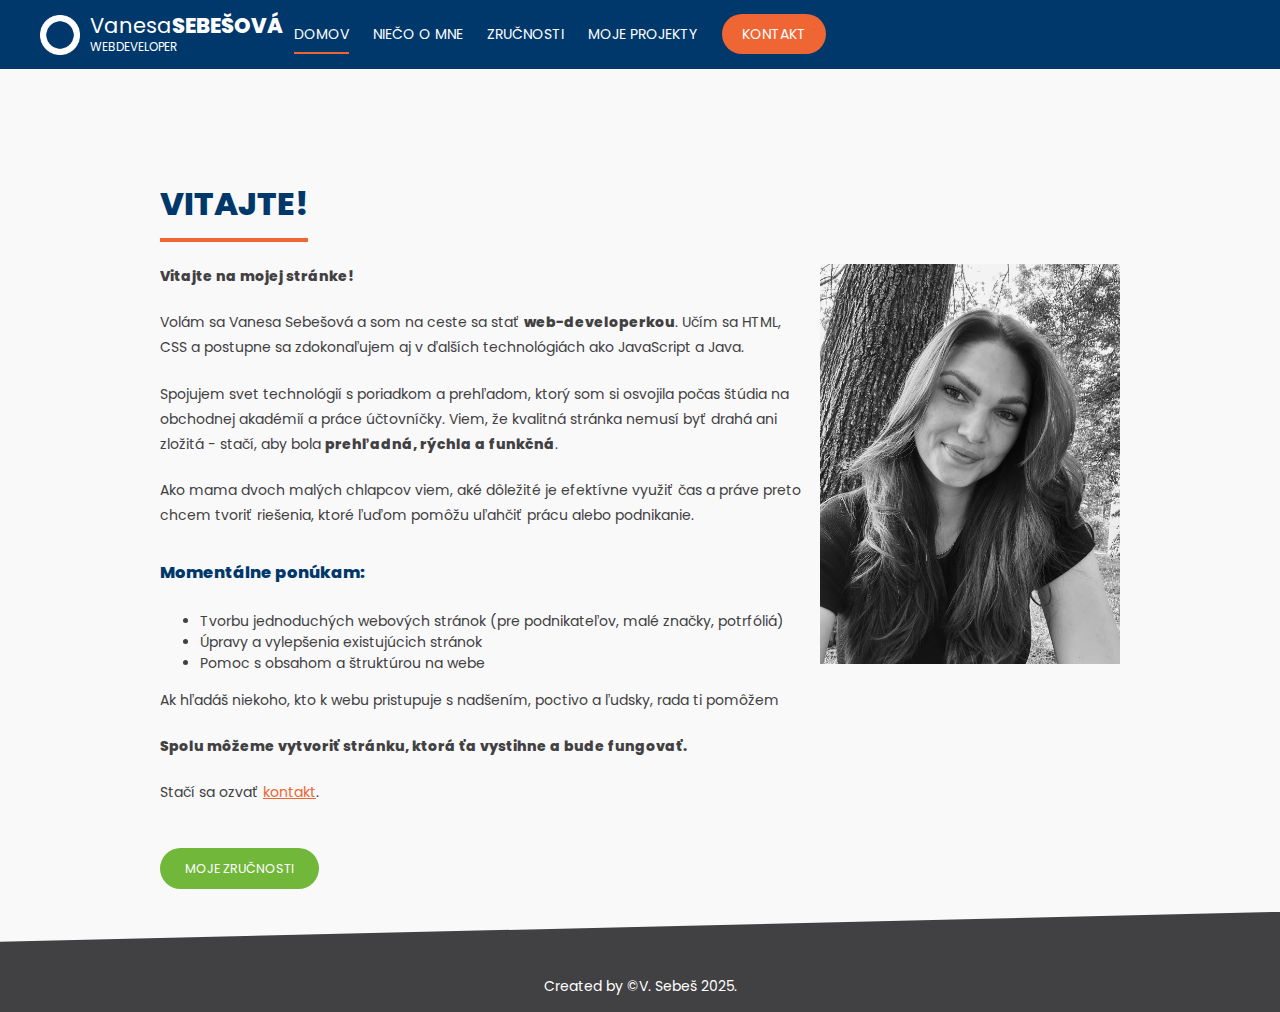
<file: index.html>
<!DOCTYPE html>
<html lang="sk">

<head>
    <meta charset="utf-8" />
    <title>Vanesa Sebešová - Web Developer</title>
    <meta name="viewport" content="width=device-width, initial-scale=1.0"/>
    <link rel="stylesheet" href="style.css" type="text/css" />
    <meta name="decriprion" content="SaBi's personal portfolio" />
    <meta name="keywords" content="portfolio, programer, SaBi" />
    <meta name="author" content="SaBi" />
    <link rel="shorcut icon" href="images/" />
</head>

<body>
    <header>

        <div id="logo">
            <h1>Vanesa<span>Sebešová</span></h1>
            <small>webdeveloper</small>
        </div>

        <nav>
            <ul>
                <li class="active"><a href="index.html">Domov</a></li>
                <li><a href="aboutme.html">Niečo&nbsp;o&nbsp;mne</a></li>
                <li><a href="skills.html">Zručnosti</a></li>
                <li><a href="references.html">Moje&nbsp;projekty</a></li>
                <li><a class="contact-button" href="contact.html">Kontakt</a></li>

            </ul>
        </nav>

    </header>
   <article>
        <header>
            <h1>Vitajte!</h1>
        </header>

        <section>

            <img src="images/fotka1.jpg" class="avatar" alt="Programmer SaBi" />

            <p><strong>Vitajte na mojej stránke!</strong>

            <p>Volám sa Vanesa Sebešová a som na ceste sa stať <strong>web-developerkou</strong>. Učím sa HTML, CSS a postupne sa zdokonaľujem aj v ďalších technológiách ako JavaScript a Java.</p>

            <p>Spojujem svet technológií s poriadkom a prehľadom, ktorý som si osvojila počas štúdia na obchodnej akadémií a práce účtovníčky. Viem, že kvalitná stránka nemusí byť drahá ani zložitá - stačí, aby bola <strong>prehľadná, rýchla a funkčná</strong>.</p>
            <p>Ako mama dvoch malých chlapcov viem, aké dôležité je efektívne využiť čas a práve preto chcem tvoriť riešenia, ktoré ľuďom pomôžu uľahčiť prácu alebo podnikanie.</p>

            <h3><strong>Momentálne ponúkam:</strong></h3>
                <ul>
                    <li>Tvorbu jednoduchých webových stránok (pre podnikateľov, malé značky, potrfóliá)</li>
                    <li>Úpravy a vylepšenia existujúcich stránok</li>
                    <li>Pomoc s obsahom a štruktúrou na webe</li>
                </ul>

            <p>Ak hľadáš niekoho, kto k webu pristupuje s nadšením, poctivo a ľudsky, rada ti pomôžem</p>
            <p><strong>Spolu môžeme vytvoriť stránku, ktorá ťa vystihne a bude fungovať.</strong></p>
                 <p>Stačí sa ozvať <a href="contact.html">kontakt</a>.</p>

            <p class="paragraph-button">
                <a href="references.html" class="references-button">Moje zručnosti</a>
          

            <div class="cleaner"></div>
          
        </section>
    </article>

    <footer>
    <p>Created by ©V. Sebeš <span class="year">2025.</span> </p>
    </footer>
   
</body>

</html>
</file>
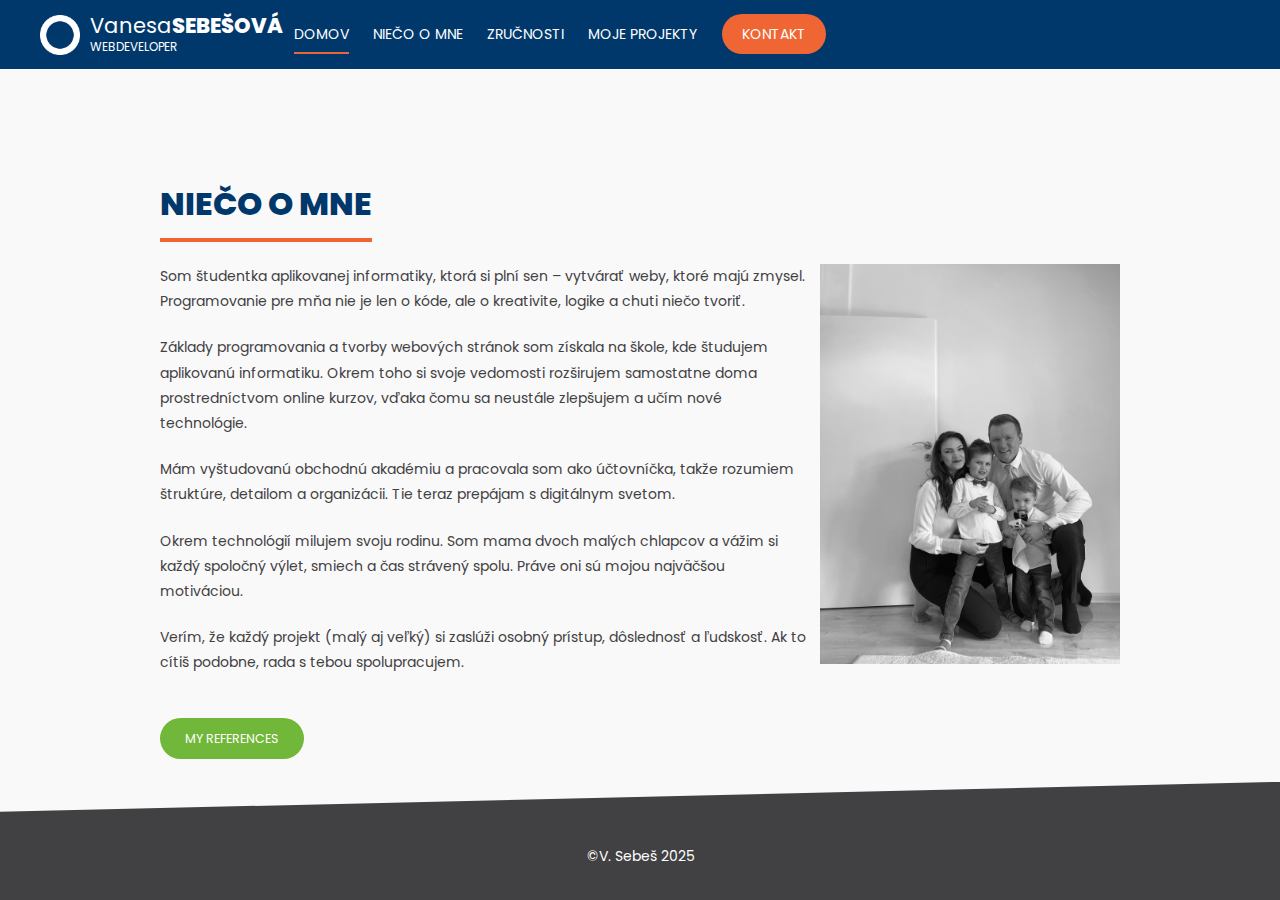
<file: aboutme.html>
<!DOCTYPE html>
<html lang="sk">

<head>
    <meta charset="utf-8" />
    <meta name="viewport" content="width=device-width, initial-scale=1.0"/>
    <title>Vanesa Sebešová - Web Developer</title>
    <link rel="stylesheet" href="style.css" type="text/css" />
    <meta name="decriprion" content="portfólio V. Sebeš" />
    <meta name="keywords" content="portfolio, programer, V.Sebeš" />
    <meta name="author" content="V.Sebeš" />
    <link rel="shorcut icon" href="images/" />
</head>

<body>
    <header>

        <div id="logo">
            <h1>Vanesa<span>Sebešová</span></h1>
            <small>webdeveloper</small>
        </div>

        <nav>
            <ul>
                <li class="active"><a href="index.html">Domov</a></li>
                <li><a href="aboutme.html">Niečo&nbsp;o&nbsp;mne</a></li>
                <li><a href="skills.html">Zručnosti</a></li>
                <li><a href="references.html">Moje&nbsp;projekty</a></li>
                <li><a class="contact-button" href="contact.html">Kontakt</a></li>

            </ul>
        </nav>

    </header>
   <article>
        <header>
            <h1>Niečo o mne</h1>
        </header>

        <section>

            <img src="images/fotka2.jpg" class="avatar" alt="family" />

            <p>Som študentka aplikovanej informatiky, ktorá si plní sen – vytvárať weby, ktoré majú zmysel. Programovanie pre mňa nie je len o kóde, ale o kreativite, logike a chuti niečo tvoriť.</p>

            <p>Základy programovania a tvorby webových stránok som získala na škole, kde študujem aplikovanú informatiku. Okrem toho si svoje vedomosti rozširujem samostatne doma prostredníctvom online kurzov, vďaka čomu sa neustále zlepšujem a učím nové technológie.</p>

            <p>Mám vyštudovanú obchodnú akadémiu a pracovala som ako účtovníčka, takže rozumiem štruktúre, detailom a organizácii. Tie teraz prepájam s digitálnym svetom.</p>

            <p>Okrem technológií milujem svoju rodinu. Som mama dvoch malých chlapcov a vážim si každý spoločný výlet, smiech a čas strávený spolu. Práve oni sú mojou najväčšou motiváciou.</p>

            <p>Verím, že každý projekt (malý aj veľký) si zaslúži osobný prístup, dôslednosť a ľudskosť. Ak to cítiš podobne, rada s tebou spolupracujem.</p>

            <p class="paragraph-button">
                <a href="references.html" class="references-button">My References</a>
          

            <div class="cleaner"></div>
          
        </section>
    </article>

    <footer>
        <p>©V. Sebeš <span class="year">2025</span> </p>
    </footer>
   
</body>

</html>
</file>
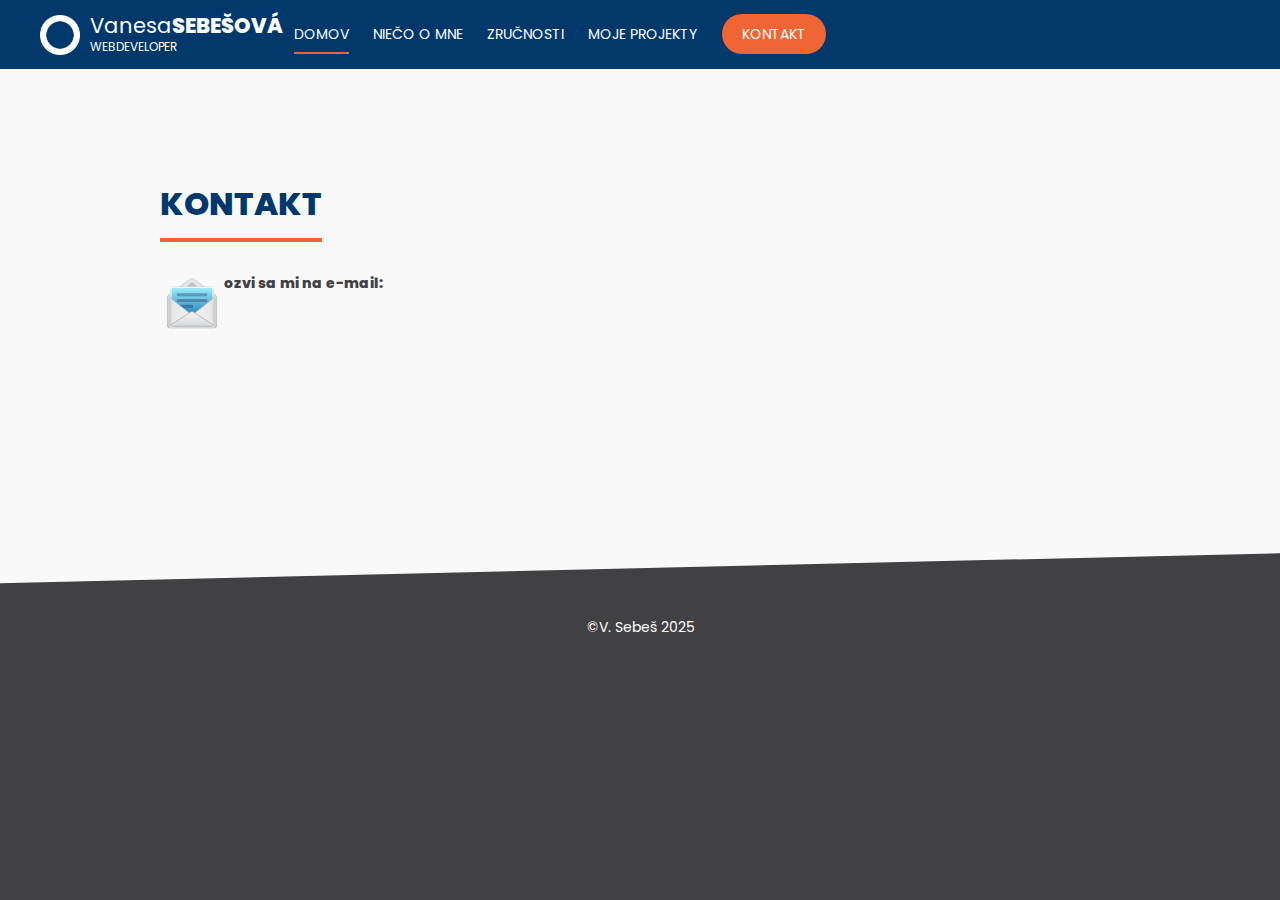
<file: contact.html>
<!DOCTYPE html>
<html lang="sk">

<head>
     <meta charset="utf-8" />
     <meta name="description" content="Contact SaBi's programmer, custom programming." />
     <meta name="keywords" content="contact, programmer, SaBi, order, programming" />
     <meta name="author" content="SaBi" />
     <link rel="shortcut icon" href="images/icon.ico" />
     <link rel="stylesheet" href="style.css" type="text/css" />
    <title>Kontaktuj ma</title>
</head>

<body>
    <header>
        <div id="logo">
            <h1>Vanesa<span>Sebešová</span></h1>
            <small>webdeveloper</small>
        </div>
        <nav>
            <ul>
                <li class="active"><a href="index.html">Domov</a></li>
                <li><a href="aboutme.html">Niečo&nbsp;o&nbsp;mne</a></li>
                <li><a href="skills.html">Zručnosti</a></li>
                <li><a href="references.html">Moje&nbsp;projekty</a></li>
                <li><a class="contact-button" href="contact.html">Kontakt</a></li>
            </ul>
        </nav>
    </header>

    <article>
        <header>
            <h1>Kontakt</h1>
        </header>

    <section>
            <p>
                <img src="images/email.png" alt="email" class="left"/> </p>

            <p><Obj>   <strong>ozvi sa mi na e-mail:  </strong> </Obj>            </p>


            <!-- itnetwork.sk MAILFORM -->
        <iframe frameborder="0" scrolling="no" width="500px" height="220px"
            src="https://www.itnetwork.sk/api/Service-MailForm/687011db6a02c5.21397555">
        </iframe>
        <!-- itnetwork.sk MAILFORM END -->


        </section>

        <div class="cleaner"></div>
    </article>

    <footer>
        <p>©V. Sebeš <span class="year">2025</span> </p>
    </footer>
</body>
</html>
</file>
<file: style.css>
@font-face {
    font-family: Poppins;
    src: url(fonts/Poppins-Regular.ttf);
    font-weight: normal;
}

@font-face {
    font-family: Poppins;
    src: url(fonts/Poppins-ExtraBold.ttf);
    font-weight: bold; 
}


html {
    background: #414042;
}

body {
    font-family: Poppins;
    font-size: 14px;
    color:#414042;
    background: #F9F9F9;
    box-sizing: border-box;
    margin: 0;
    padding: 100px 0px 0px 0px;
    padding-top: 120px;
   
}

body > header {
    height: auto;  /* zmena z pevnej výšky 100px na auto */
    padding: 10px 20px; /* pridaj padding, nech obsah nemá tesno */
    display: flex;
    justify-content: space-between; /* namiesto space-evenly */
    align-items: center; /* vertikálne vycentruje */
    position: fixed;
    top: 0;
    width: 100%;
    background: #00386B;
    color: white;
    z-index: 1;
    box-sizing: border-box;
}



#logo {
    height: 40px;
    margin: auto 0 auto 20px;
    display: flex;
    flex-direction: column;
    justify-content: center;
    background: url('images/logo.png') no-repeat;
    background-size: 40px 40px;
    min-width: 150px;
}

#logo > * {
    margin: 0 0 0 50px;
}

#logo h1 {
    font-weight: normal;
    font-size: 1.5em;
    line-height: 1.2em;
    color: white;
}

#logo h1 span {
    font-weight: bold;
    text-transform: uppercase;
}

#logo small {
    text-transform: uppercase;
    font-size: 0.85em;
}

nav {
    overflow-x: auto;      
    white-space: nowrap;   
    flex-grow: 1;         
}

nav ul {
    display: inline-flex;  
    margin: 0;
    padding: 0;
    list-style-type: none;
    align-items: center;
    white-space: nowrap;
}


nav ul li {
    padding: 0 12px;
    margin: 0;
    font-size: 1em;
    line-height: 3.5em;
    display: inline-block;
}

nav ul a {
    color: white;
    padding: 8px 0;
    text-decoration: none;
    text-transform: uppercase;
}

nav ul a:hover, .active a {
    border-bottom: 2px solid #EF6534;
}

#skills td {
    width: 25%;
    vertical-align: top;
    padding: 6px;
    box-shadow: 3px 3px 6px #999999;
    margin-right: 6px;
}
 
#references img {
    border: 1px solid gray;
    padding: 6px;
    box-shadow: 3px 3px 6px #999999;
    margin-right: 6px;
}
.css{
    box-shadow: 3px 3px 6px #999999;
    max-height: 70%;

}

#references a {
    text-decoration: none;
}

#references a:hover {
    text-decoration: none;
}

article {
    max-width: 960px;
    margin: 0 auto; 
    padding: 50px 50px 10px 50px;
    
}

article h1,
article h2,
article h3,
article h4,
article h5,
article h6 {
    color: #00386B;
    padding: 10px 0;
}

article h1 {
    margin: 0;
    font-size: 2.3em;
    font-weight: bold;
    text-transform: uppercase;
    width: max-content;
    border-bottom: 4px solid #EF6534;
}

article h2 {
    font-size: 2em;
}


article header {
    height: 80px;
}

article section p {
    margin-bottom: 1.5em;
    line-height: 1.8em;
}

article section a {
    color: #EF6534;
}
.avatar{
    float: right;
    width: 100%;
    max-width: 300px;
    padding-left: 10px;
    filter: grayscale(1);
}

.cleaner{
    clear: both;
}
.centered {
    text-align: center;
}

.paragraph-button {
    margin-top: 50px;
}

.references-button {
    background: #70B73A;
    color: white;
    font-size: 0.9em;
    text-transform: uppercase;
    text-decoration: none;
    padding: 12px 25px;
    border-radius: 25px;
}

.contact-button {
    background: #EF6534;
    padding: 10px 20px;
    border-radius: 20px;
}

.contact-button:hover, .references-button:hover {
    filter: brightness(115%) contrast(85%);
    border: 0;
}


footer {
    box-sizing: border-box;
    text-align: center;
    height: 100px;
    color: white;
    background: #414042;
    padding: 50px 0 0 0;
    clip-path: polygon(0 30px, 100% 0, 100% 105%, 0 105%);    
}

footer a {
    color: white; 
    text-decoration: none;
}

.left {
    float: left;
}

footer year {
    color:#EF6534;
}
</file>
